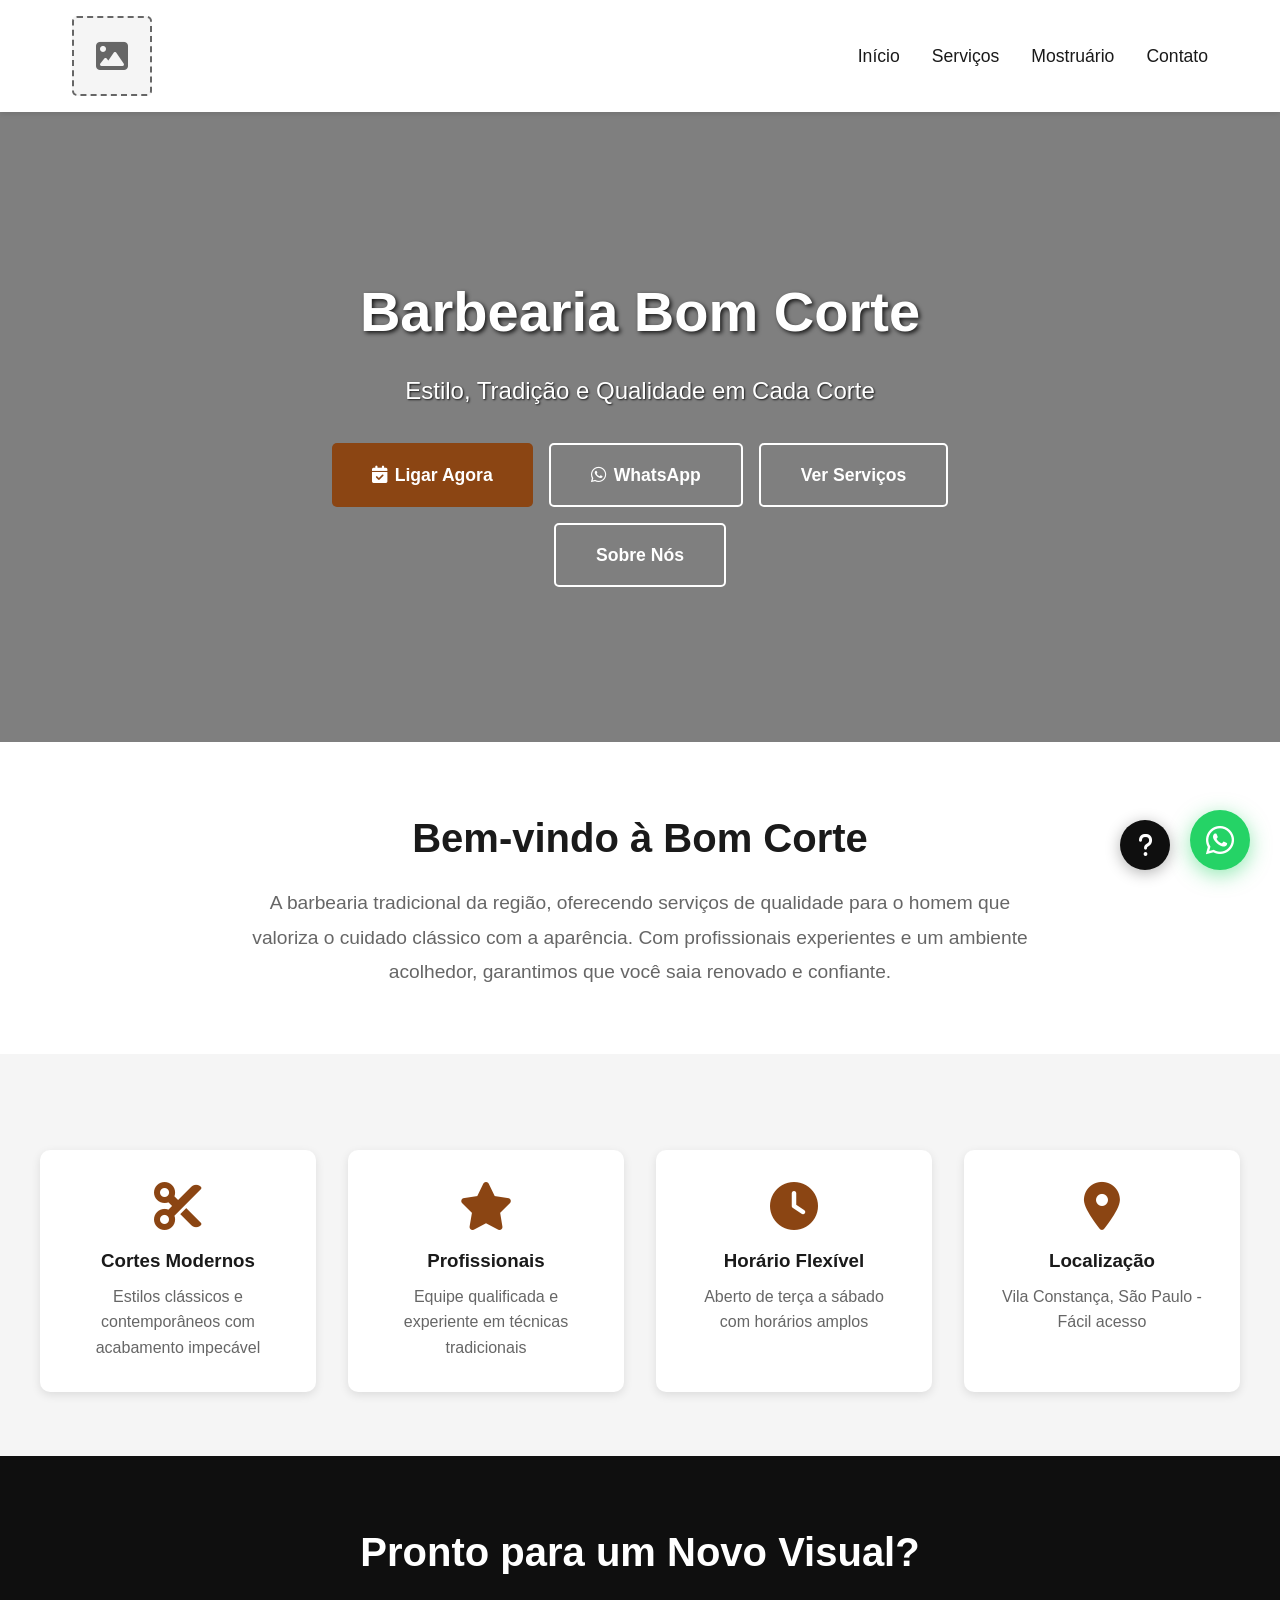
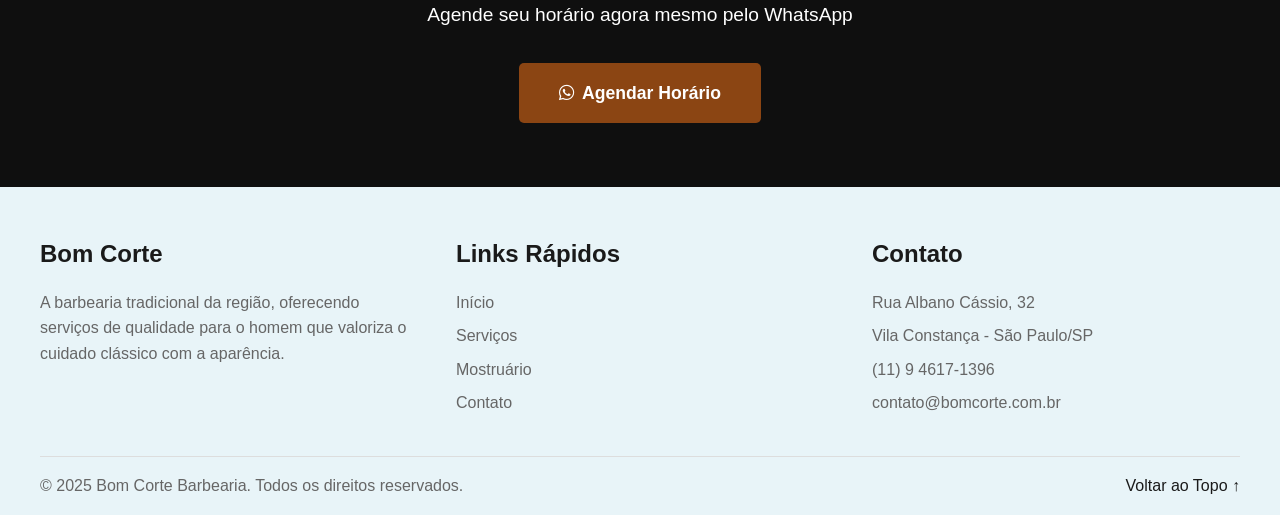
<file: index.html>
<!DOCTYPE html>
<html lang="pt-BR">
<head>
    <meta charset="UTF-8">
    <meta name="viewport" content="width=device-width, initial-scale=1.0">
    <title>Barbearia Bom Corte - Estilo e Tradição</title>
    <link rel="stylesheet" href="https://cdnjs.cloudflare.com/ajax/libs/font-awesome/6.4.0/css/all.min.css">
    <style>
        * {
            margin: 0;
            padding: 0;
            box-sizing: border-box;
        }

        :root {
            --primary: #8B4513;
            --primary-dark: #6B3410;
            --dark: #1a1a1a;
            --darker: #0f0f0f;
            --light: #f5f5f5;
            --gray: #666;
            --border: #ddd;
        }

        body {
            font-family: 'Segoe UI', Tahoma, Geneva, Verdana, sans-serif;
            line-height: 1.6;
            color: var(--dark);
        }

        /* Header */
        header {
            background: white;
            box-shadow: 0 2px 5px rgba(0,0,0,0.1);
            position: sticky;
            top: 0;
            z-index: 1000;
        }

        nav {
            max-width: 1200px;
            margin: 0 auto;
            display: flex;
            justify-content: space-between;
            align-items: center;
            padding: 1rem 2rem;
        }

        .logo {
            display: flex;
            align-items: center;
            gap: 10px;
        }

        .logo-placeholder {
            width: 80px;
            height: 80px;
            background: var(--light);
            border: 2px dashed var(--gray);
            display: flex;
            align-items: center;
            justify-content: center;
            border-radius: 5px;
        }

        .logo-placeholder i {
            font-size: 2rem;
            color: var(--gray);
        }

        .nav-links {
            display: flex;
            gap: 2rem;
            list-style: none;
            align-items: center;
        }

        .nav-links a {
            color: var(--dark);
            text-decoration: none;
            transition: color 0.3s;
            font-weight: 500;
            font-size: 1.1rem;
        }

        .nav-links a:hover {
            color: var(--primary);
        }

        .menu-toggle {
            display: none;
            color: var(--dark);
            font-size: 1.5rem;
            cursor: pointer;
        }

        /* Hero Section */
        .hero {
            height: 70vh;
            background: linear-gradient(rgba(0,0,0,0.5), rgba(0,0,0,0.5)), 
                        url('https://images.unsplash.com/photo-1585747860715-2ba37e788b70?w=1600') center/cover;
            display: flex;
            align-items: center;
            justify-content: center;
            text-align: center;
            color: white;
            padding: 0 2rem;
        }

        .hero-content {
            max-width: 800px;
        }

        .hero-content h1 {
            font-size: 3.5rem;
            margin-bottom: 1rem;
            text-shadow: 2px 2px 4px rgba(0,0,0,0.8);
        }

        .hero-content p {
            font-size: 1.5rem;
            margin-bottom: 2rem;
            text-shadow: 1px 1px 2px rgba(0,0,0,0.8);
        }

        .hero-btns {
            display: flex;
            gap: 1rem;
            justify-content: center;
            flex-wrap: wrap;
        }

        .btn {
            padding: 1rem 2.5rem;
            border-radius: 5px;
            text-decoration: none;
            font-weight: bold;
            transition: all 0.3s;
            display: inline-flex;
            align-items: center;
            gap: 0.5rem;
            font-size: 1.1rem;
        }

        .btn-primary {
            background: var(--primary);
            color: white;
        }

        .btn-primary:hover {
            background: var(--primary-dark);
            transform: translateY(-3px);
            box-shadow: 0 5px 15px rgba(139, 69, 19, 0.4);
        }

        .btn-secondary {
            background: transparent;
            color: white;
            border: 2px solid white;
        }

        .btn-secondary:hover {
            background: white;
            color: var(--dark);
        }

        /* Welcome Section */
        .welcome {
            padding: 4rem 2rem;
            text-align: center;
            background: white;
        }

        .welcome h2 {
            font-size: 2.5rem;
            margin-bottom: 1rem;
            color: var(--dark);
        }

        .welcome p {
            font-size: 1.2rem;
            color: var(--gray);
            max-width: 800px;
            margin: 0 auto;
            line-height: 1.8;
        }

        /* Features Section */
        .features {
            padding: 4rem 2rem;
            background: var(--light);
        }

        .container {
            max-width: 1200px;
            margin: 0 auto;
        }

        .features-grid {
            display: grid;
            grid-template-columns: repeat(auto-fit, minmax(250px, 1fr));
            gap: 2rem;
            margin-top: 2rem;
        }

        .feature-card {
            background: white;
            padding: 2rem;
            border-radius: 10px;
            text-align: center;
            box-shadow: 0 3px 10px rgba(0,0,0,0.1);
            transition: transform 0.3s;
        }

        .feature-card:hover {
            transform: translateY(-5px);
        }

        .feature-card i {
            font-size: 3rem;
            color: var(--primary);
            margin-bottom: 1rem;
        }

        .feature-card h3 {
            margin-bottom: 0.5rem;
            color: var(--dark);
        }

        .feature-card p {
            color: var(--gray);
        }

        /* CTA Section */
        .cta-section {
            background: var(--darker);
            color: white;
            padding: 4rem 2rem;
            text-align: center;
        }

        .cta-section h2 {
            font-size: 2.5rem;
            margin-bottom: 1rem;
        }

        .cta-section p {
            font-size: 1.2rem;
            margin-bottom: 2rem;
        }

        /* Footer */
        footer {
            background: #e8f4f8;
            padding: 3rem 2rem 1rem;
        }

        .footer-content {
            max-width: 1200px;
            margin: 0 auto;
            display: grid;
            grid-template-columns: repeat(auto-fit, minmax(250px, 1fr));
            gap: 3rem;
            margin-bottom: 2rem;
        }

        .footer-section h3 {
            margin-bottom: 1rem;
            color: var(--dark);
            font-size: 1.5rem;
        }

        .footer-section p,
        .footer-section a {
            color: var(--gray);
            text-decoration: none;
            display: block;
            margin-bottom: 0.5rem;
        }

        .footer-section a:hover {
            color: var(--primary);
        }

        .footer-links {
            list-style: none;
        }

        .footer-links li {
            margin-bottom: 0.5rem;
        }

        .footer-bottom {
            border-top: 1px solid var(--border);
            padding-top: 1rem;
            text-align: center;
            display: flex;
            justify-content: space-between;
            align-items: center;
            max-width: 1200px;
            margin: 0 auto;
            flex-wrap: wrap;
            gap: 1rem;
        }

        .footer-bottom p {
            color: var(--gray);
        }

        .back-to-top {
            color: var(--dark);
            text-decoration: none;
            font-weight: 500;
        }

        .back-to-top:hover {
            color: var(--primary);
        }

        /* WhatsApp Float Button */
        .whatsapp-float {
            position: fixed;
            bottom: 30px;
            right: 30px;
            width: 60px;
            height: 60px;
            background: #25D366;
            color: white;
            border-radius: 50%;
            display: flex;
            align-items: center;
            justify-content: center;
            font-size: 2rem;
            box-shadow: 0 5px 20px rgba(37, 211, 102, 0.5);
            cursor: pointer;
            transition: transform 0.3s;
            z-index: 999;
            text-decoration: none;
        }

        .whatsapp-float:hover {
            transform: scale(1.1);
        }

        .help-button {
            position: fixed;
            bottom: 30px;
            right: 110px;
            width: 50px;
            height: 50px;
            background: var(--darker);
            color: white;
            border-radius: 50%;
            display: flex;
            align-items: center;
            justify-content: center;
            font-size: 1.5rem;
            box-shadow: 0 3px 15px rgba(0,0,0,0.3);
            cursor: pointer;
            z-index: 999;
        }

        /* Responsive */
        @media (max-width: 768px) {
            .nav-links {
                position: fixed;
                top: 100px;
                left: -100%;
                flex-direction: column;
                background: white;
                width: 100%;
                padding: 2rem;
                transition: left 0.3s;
                box-shadow: 0 5px 10px rgba(0,0,0,0.1);
            }

            .nav-links.active {
                left: 0;
            }

            .menu-toggle {
                display: block;
            }

            .hero-content h1 {
                font-size: 2.5rem;
            }

            .hero-content p {
                font-size: 1.2rem;
            }

            .footer-bottom {
                flex-direction: column;
                text-align: center;
            }
        }
    </style>
</head>
<body>
    <!-- Header -->
    <header>
        <nav>
            <div class="logo">
                <div class="logo-placeholder">
                    <i class="fas fa-image"></i>
                </div>
            </div>
            <ul class="nav-links" id="navLinks">
                <li><a href="index.html">Início</a></li>
                <li><a href="servicos.html">Serviços</a></li>
                <li><a href="mostruario.html">Mostruário</a></li>
                <li><a href="contato.html">Contato</a></li>
            </ul>
            <div class="menu-toggle" id="menuToggle">
                <i class="fas fa-bars"></i>
            </div>
        </nav>
    </header>

    <!-- Hero Section -->
    <section class="hero">
        <div class="hero-content">
            <h1>Barbearia Bom Corte</h1>
            <p>Estilo, Tradição e Qualidade em Cada Corte</p>
            <div class="hero-btns">
                <a href="https://wa.me/5511946171396?text=Olá! Gostaria de agendar um horário." class="btn btn-primary" target="_blank">
                    <i class="fas fa-calendar-check"></i> Ligar Agora
                </a>
                <a href="https://wa.me/5511946171396?text=Olá! Gostaria de agendar um horário." class="btn btn-secondary" target="_blank">
                    <i class="fab fa-whatsapp"></i> WhatsApp
                </a>
                <a href="servicos.html" class="btn btn-secondary">
                    Ver Serviços
                </a>
                <a href="contato.html" class="btn btn-secondary">
                    Sobre Nós
                </a>
            </div>
        </div>
    </section>

    <!-- Welcome Section -->
    <section class="welcome">
        <div class="container">
            <h2>Bem-vindo à Bom Corte</h2>
            <p>A barbearia tradicional da região, oferecendo serviços de qualidade para o homem que valoriza o cuidado clássico com a aparência. Com profissionais experientes e um ambiente acolhedor, garantimos que você saia renovado e confiante.</p>
        </div>
    </section>

    <!-- Features Section -->
    <section class="features">
        <div class="container">
            <div class="features-grid">
                <div class="feature-card">
                    <i class="fas fa-cut"></i>
                    <h3>Cortes Modernos</h3>
                    <p>Estilos clássicos e contemporâneos com acabamento impecável</p>
                </div>
                <div class="feature-card">
                    <i class="fas fa-star"></i>
                    <h3>Profissionais</h3>
                    <p>Equipe qualificada e experiente em técnicas tradicionais</p>
                </div>
                <div class="feature-card">
                    <i class="fas fa-clock"></i>
                    <h3>Horário Flexível</h3>
                    <p>Aberto de terça a sábado com horários amplos</p>
                </div>
                <div class="feature-card">
                    <i class="fas fa-map-marker-alt"></i>
                    <h3>Localização</h3>
                    <p>Vila Constança, São Paulo - Fácil acesso</p>
                </div>
            </div>
        </div>
    </section>

    <!-- CTA Section -->
    <section class="cta-section">
        <div class="container">
            <h2>Pronto para um Novo Visual?</h2>
            <p>Agende seu horário agora mesmo pelo WhatsApp</p>
            <a href="https://wa.me/5511946171396?text=Olá! Gostaria de agendar um horário." class="btn btn-primary" target="_blank">
                <i class="fab fa-whatsapp"></i> Agendar Horário
            </a>
        </div>
    </section>

    <!-- Footer -->
    <footer>
        <div class="footer-content">
            <div class="footer-section">
                <h3>Bom Corte</h3>
                <p>A barbearia tradicional da região, oferecendo serviços de qualidade para o homem que valoriza o cuidado clássico com a aparência.</p>
            </div>
            <div class="footer-section">
                <h3>Links Rápidos</h3>
                <ul class="footer-links">
                    <li><a href="index.html">Início</a></li>
                    <li><a href="servicos.html">Serviços</a></li>
                    <li><a href="mostruario.html">Mostruário</a></li>
                    <li><a href="contato.html">Contato</a></li>
                </ul>
            </div>
            <div class="footer-section">
                <h3>Contato</h3>
                <p>Rua Albano Cássio, 32</p>
                <p>Vila Constança - São Paulo/SP</p>
                <p>(11) 9 4617-1396</p>
                <p>contato@bomcorte.com.br</p>
            </div>
        </div>
        <div class="footer-bottom">
            <p>© 2025 Bom Corte Barbearia. Todos os direitos reservados.</p>
            <a href="#" class="back-to-top">Voltar ao Topo ↑</a>
        </div>
    </footer>

    <!-- WhatsApp Float Button -->
    <a href="https://wa.me/5511946171396?text=Olá! Gostaria de agendar um horário." class="whatsapp-float" target="_blank">
        <i class="fab fa-whatsapp"></i>
    </a>

    <!-- Help Button -->
    <div class="help-button">
        <i class="fas fa-question"></i>
    </div>

    <script>
        // Menu Toggle
        const menuToggle = document.getElementById('menuToggle');
        const navLinks = document.getElementById('navLinks');

        menuToggle.addEventListener('click', () => {
            navLinks.classList.toggle('active');
        });

        // Back to top
        document.querySelector('.back-to-top').addEventListener('click', (e) => {
            e.preventDefault();
            window.scrollTo({ top: 0, behavior: 'smooth' });
        });
    </script>
</body>
</html>
</file>
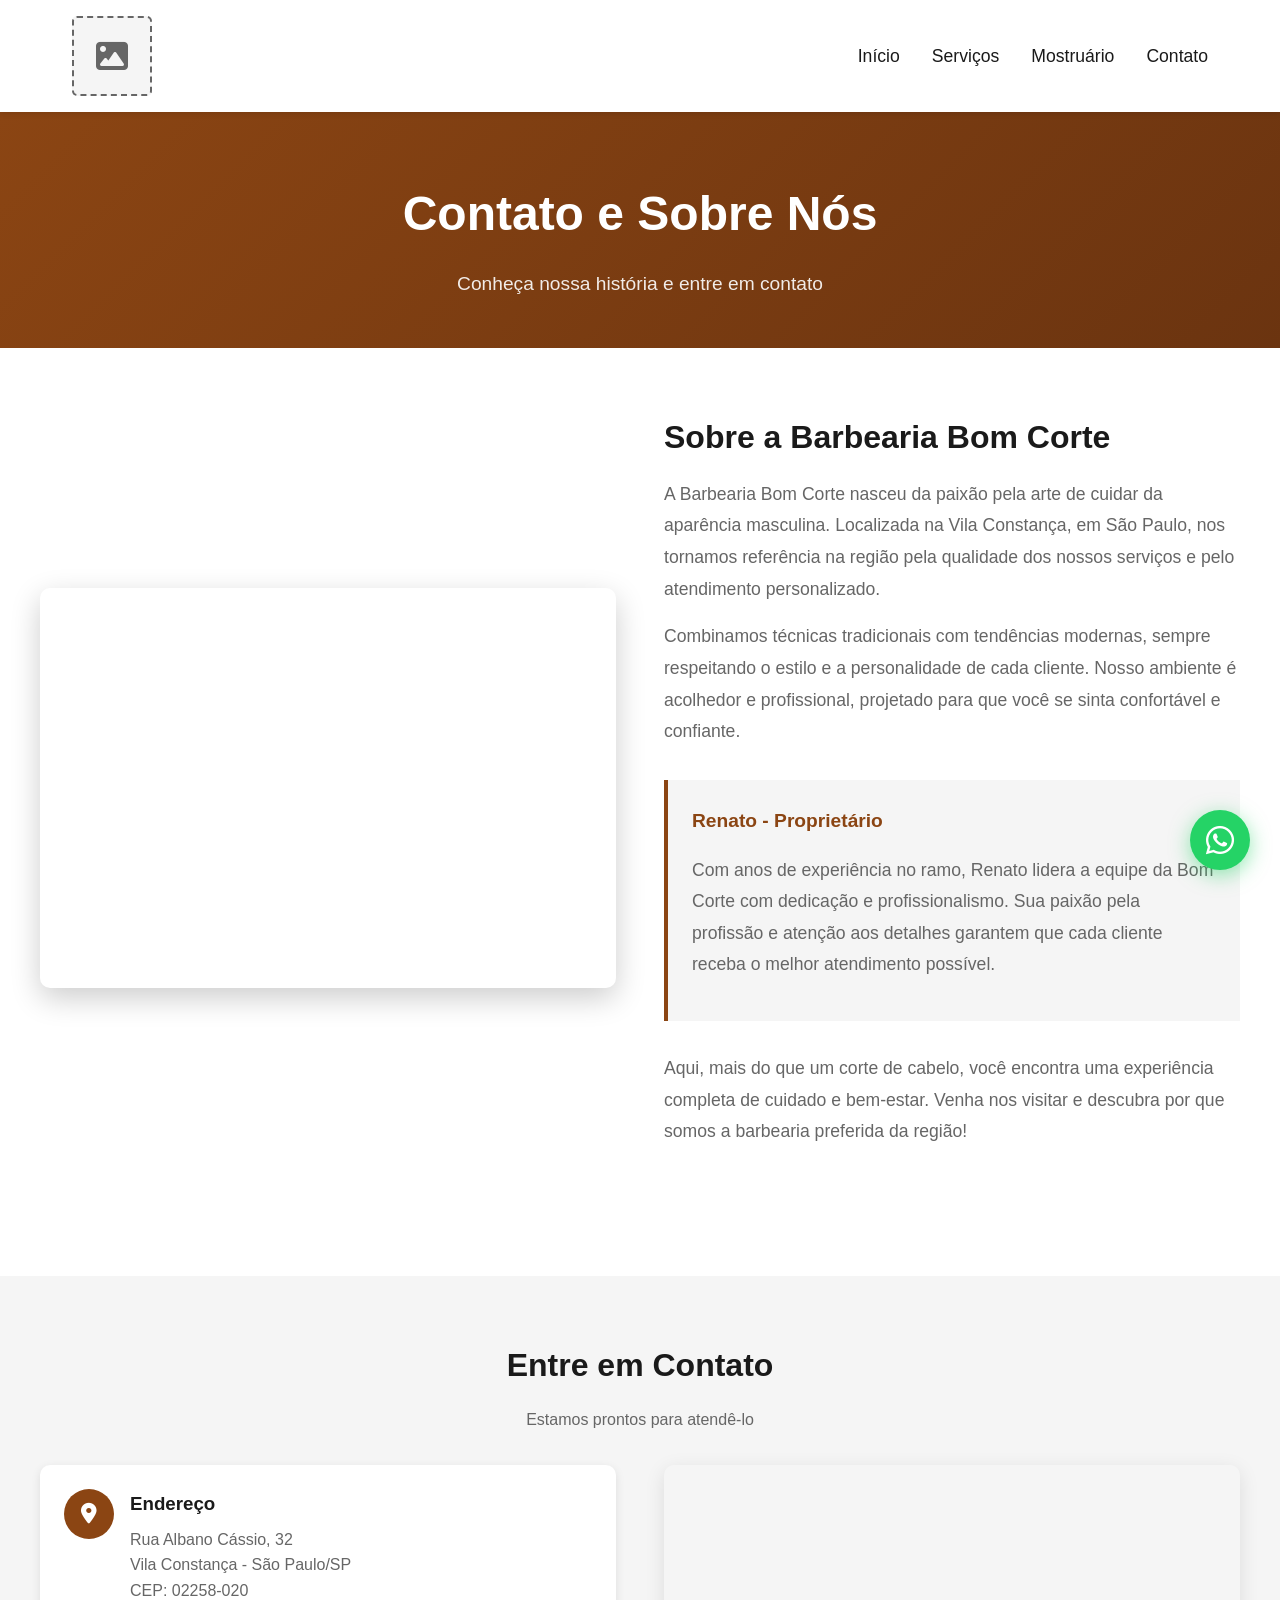
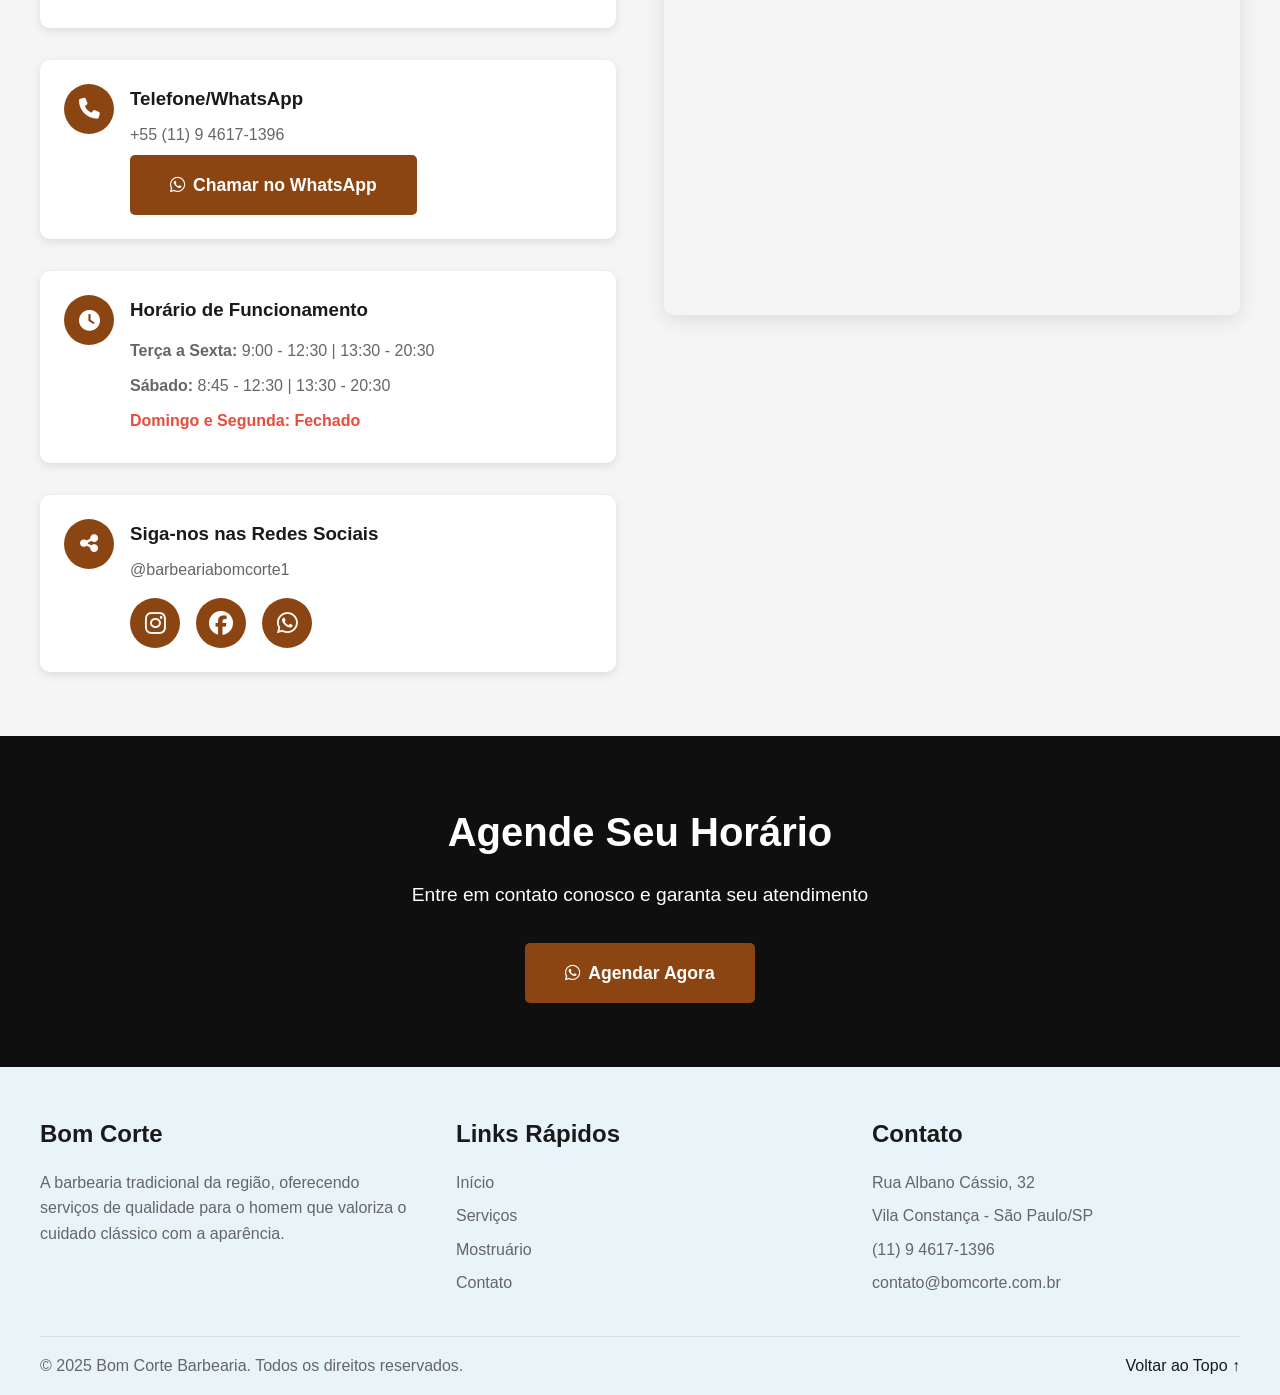
<file: contato.html>
<!DOCTYPE html>
<html lang="pt-BR">
<head>
    <meta charset="UTF-8">
    <meta name="viewport" content="width=device-width, initial-scale=1.0">
    <title>Contato - Barbearia Bom Corte</title>
    <link rel="stylesheet" href="https://cdnjs.cloudflare.com/ajax/libs/font-awesome/6.4.0/css/all.min.css">
    <style>
        * {
            margin: 0;
            padding: 0;
            box-sizing: border-box;
        }

        :root {
            --primary: #8B4513;
            --primary-dark: #6B3410;
            --dark: #1a1a1a;
            --darker: #0f0f0f;
            --light: #f5f5f5;
            --gray: #666;
            --border: #ddd;
        }

        body {
            font-family: 'Segoe UI', Tahoma, Geneva, Verdana, sans-serif;
            line-height: 1.6;
            color: var(--dark);
        }

        /* Header */
        header {
            background: white;
            box-shadow: 0 2px 5px rgba(0,0,0,0.1);
            position: sticky;
            top: 0;
            z-index: 1000;
        }

        nav {
            max-width: 1200px;
            margin: 0 auto;
            display: flex;
            justify-content: space-between;
            align-items: center;
            padding: 1rem 2rem;
        }

        .logo {
            display: flex;
            align-items: center;
            gap: 10px;
        }

        .logo-placeholder {
            width: 80px;
            height: 80px;
            background: var(--light);
            border: 2px dashed var(--gray);
            display: flex;
            align-items: center;
            justify-content: center;
            border-radius: 5px;
        }

        .logo-placeholder i {
            font-size: 2rem;
            color: var(--gray);
        }

        .nav-links {
            display: flex;
            gap: 2rem;
            list-style: none;
            align-items: center;
        }

        .nav-links a {
            color: var(--dark);
            text-decoration: none;
            transition: color 0.3s;
            font-weight: 500;
            font-size: 1.1rem;
        }

        .nav-links a:hover {
            color: var(--primary);
        }

        .menu-toggle {
            display: none;
            color: var(--dark);
            font-size: 1.5rem;
            cursor: pointer;
        }

        /* Page Header */
        .page-header {
            background: linear-gradient(135deg, var(--primary), var(--primary-dark));
            color: white;
            padding: 4rem 2rem 3rem;
            text-align: center;
        }

        .page-header h1 {
            font-size: 3rem;
            margin-bottom: 1rem;
        }

        .page-header p {
            font-size: 1.2rem;
            opacity: 0.9;
        }

        /* About Section */
        .about-section {
            padding: 4rem 2rem;
            background: white;
        }

        .container {
            max-width: 1200px;
            margin: 0 auto;
        }

        .about-content {
            display: grid;
            grid-template-columns: 1fr 1fr;
            gap: 3rem;
            align-items: center;
            margin-bottom: 3rem;
        }

        .about-image {
            width: 100%;
            height: 400px;
            background: url('https://images.unsplash.com/photo-1503951914875-452162b0f3f1?w=800') center/cover;
            border-radius: 10px;
            box-shadow: 0 10px 30px rgba(0,0,0,0.2);
        }

        .about-text h2 {
            font-size: 2rem;
            color: var(--dark);
            margin-bottom: 1rem;
        }

        .about-text p {
            color: var(--gray);
            margin-bottom: 1rem;
            font-size: 1.1rem;
            line-height: 1.8;
        }

        .owner-highlight {
            background: var(--light);
            padding: 1.5rem;
            border-left: 4px solid var(--primary);
            margin: 2rem 0;
        }

        .owner-highlight strong {
            color: var(--primary);
            font-size: 1.2rem;
        }

        /* Contact Section */
        .contact-section {
            padding: 4rem 2rem;
            background: var(--light);
        }

        .contact-grid {
            display: grid;
            grid-template-columns: 1fr 1fr;
            gap: 3rem;
            margin-top: 2rem;
        }

        .contact-info {
            display: flex;
            flex-direction: column;
            gap: 2rem;
        }

        .contact-card {
            background: white;
            padding: 1.5rem;
            border-radius: 10px;
            box-shadow: 0 3px 10px rgba(0,0,0,0.1);
            display: flex;
            align-items: flex-start;
            gap: 1rem;
        }

        .contact-icon {
            width: 50px;
            height: 50px;
            background: var(--primary);
            color: white;
            border-radius: 50%;
            display: flex;
            align-items: center;
            justify-content: center;
            font-size: 1.3rem;
            flex-shrink: 0;
        }

        .contact-card h3 {
            color: var(--dark);
            margin-bottom: 0.5rem;
        }

        .contact-card p {
            color: var(--gray);
        }

        .schedule-list {
            list-style: none;
            color: var(--gray);
        }

        .schedule-list li {
            padding: 0.3rem 0;
        }

        .closed {
            color: #e74c3c;
            font-weight: bold;
        }

        .map-container {
            width: 100%;
            height: 450px;
            border-radius: 10px;
            overflow: hidden;
            box-shadow: 0 5px 20px rgba(0,0,0,0.1);
        }

        .map-container iframe {
            width: 100%;
            height: 100%;
            border: none;
        }

        .social-links {
            display: flex;
            gap: 1rem;
            margin-top: 1rem;
        }

        .social-links a {
            width: 50px;
            height: 50px;
            background: var(--primary);
            color: white;
            display: flex;
            align-items: center;
            justify-content: center;
            border-radius: 50%;
            font-size: 1.5rem;
            transition: transform 0.3s, background 0.3s;
            text-decoration: none;
        }

        .social-links a:hover {
            transform: scale(1.1);
            background: var(--primary-dark);
        }

        /* CTA Section */
        .cta-section {
            background: var(--darker);
            color: white;
            padding: 4rem 2rem;
            text-align: center;
        }

        .cta-section h2 {
            font-size: 2.5rem;
            margin-bottom: 1rem;
        }

        .cta-section p {
            font-size: 1.2rem;
            margin-bottom: 2rem;
        }

        .btn {
            padding: 1rem 2.5rem;
            border-radius: 5px;
            text-decoration: none;
            font-weight: bold;
            transition: all 0.3s;
            display: inline-flex;
            align-items: center;
            gap: 0.5rem;
            font-size: 1.1rem;
        }

        .btn-primary {
            background: var(--primary);
            color: white;
        }

        .btn-primary:hover {
            background: var(--primary-dark);
            transform: translateY(-3px);
            box-shadow: 0 5px 15px rgba(139, 69, 19, 0.4);
        }

        /* Footer */
        footer {
            background: #e8f4f8;
            padding: 3rem 2rem 1rem;
        }

        .footer-content {
            max-width: 1200px;
            margin: 0 auto;
            display: grid;
            grid-template-columns: repeat(auto-fit, minmax(250px, 1fr));
            gap: 3rem;
            margin-bottom: 2rem;
        }

        .footer-section h3 {
            margin-bottom: 1rem;
            color: var(--dark);
            font-size: 1.5rem;
        }

        .footer-section p,
        .footer-section a {
            color: var(--gray);
            text-decoration: none;
            display: block;
            margin-bottom: 0.5rem;
        }

        .footer-section a:hover {
            color: var(--primary);
        }

        .footer-links {
            list-style: none;
        }

        .footer-links li {
            margin-bottom: 0.5rem;
        }

        .footer-bottom {
            border-top: 1px solid var(--border);
            padding-top: 1rem;
            text-align: center;
            display: flex;
            justify-content: space-between;
            align-items: center;
            max-width: 1200px;
            margin: 0 auto;
            flex-wrap: wrap;
            gap: 1rem;
        }

        .footer-bottom p {
            color: var(--gray);
        }

        .back-to-top {
            color: var(--dark);
            text-decoration: none;
            font-weight: 500;
        }

        .back-to-top:hover {
            color: var(--primary);
        }

        /* WhatsApp Float Button */
        .whatsapp-float {
            position: fixed;
            bottom: 30px;
            right: 30px;
            width: 60px;
            height: 60px;
            background: #25D366;
            color: white;
            border-radius: 50%;
            display: flex;
            align-items: center;
            justify-content: center;
            font-size: 2rem;
            box-shadow: 0 5px 20px rgba(37, 211, 102, 0.5);
            cursor: pointer;
            transition: transform 0.3s;
            z-index: 999;
            text-decoration: none;
        }

        .whatsapp-float:hover {
            transform: scale(1.1);
        }

        /* Responsive */
        @media (max-width: 768px) {
            .nav-links {
                position: fixed;
                top: 100px;
                left: -100%;
                flex-direction: column;
                background: white;
                width: 100%;
                padding: 2rem;
                transition: left 0.3s;
                box-shadow: 0 5px 10px rgba(0,0,0,0.1);
            }

            .nav-links.active {
                left: 0;
            }

            .menu-toggle {
                display: block;
            }

            .page-header h1 {
                font-size: 2rem;
            }

            .about-content,
            .contact-grid {
                grid-template-columns: 1fr;
            }

            .footer-bottom {
                flex-direction: column;
                text-align: center;
            }
        }
    </style>
</head>
<body>
    <!-- Header -->
    <header>
        <nav>
            <div class="logo">
                <div class="logo-placeholder">
                    <i class="fas fa-image"></i>
                </div>
            </div>
            <ul class="nav-links" id="navLinks">
                <li><a href="index.html">Início</a></li>
                <li><a href="servicos.html">Serviços</a></li>
                <li><a href="mostruario.html">Mostruário</a></li>
                <li><a href="contato.html">Contato</a></li>
            </ul>
            <div class="menu-toggle" id="menuToggle">
                <i class="fas fa-bars"></i>
            </div>
        </nav>
    </header>

    <!-- Page Header -->
    <section class="page-header">
        <h1>Contato e Sobre Nós</h1>
        <p>Conheça nossa história e entre em contato</p>
    </section>

    <!-- About Section -->
    <section class="about-section">
        <div class="container">
            <div class="about-content">
                <div class="about-image"></div>
                <div class="about-text">
                    <h2>Sobre a Barbearia Bom Corte</h2>
                    <p>A Barbearia Bom Corte nasceu da paixão pela arte de cuidar da aparência masculina. Localizada na Vila Constança, em São Paulo, nos tornamos referência na região pela qualidade dos nossos serviços e pelo atendimento personalizado.</p>
                    <p>Combinamos técnicas tradicionais com tendências modernas, sempre respeitando o estilo e a personalidade de cada cliente. Nosso ambiente é acolhedor e profissional, projetado para que você se sinta confortável e confiante.</p>
                    <div class="owner-highlight">
                        <p><strong>Renato - Proprietário</strong></p>
                        <p>Com anos de experiência no ramo, Renato lidera a equipe da Bom Corte com dedicação e profissionalismo. Sua paixão pela profissão e atenção aos detalhes garantem que cada cliente receba o melhor atendimento possível.</p>
                    </div>
                    <p>Aqui, mais do que um corte de cabelo, você encontra uma experiência completa de cuidado e bem-estar. Venha nos visitar e descubra por que somos a barbearia preferida da região!</p>
                </div>
            </div>
        </div>
    </section>

    <!-- Contact Section -->
    <section class="contact-section">
        <div class="container">
            <h2 style="text-align: center; margin-bottom: 1rem; font-size: 2rem;">Entre em Contato</h2>
            <p style="text-align: center; color: var(--gray); margin-bottom: 2rem;">Estamos prontos para atendê-lo</p>
            
            <div class="contact-grid">
                <div class="contact-info">
                    <div class="contact-card">
                        <div class="contact-icon">
                            <i class="fas fa-map-marker-alt"></i>
                        </div>
                        <div>
                            <h3>Endereço</h3>
                            <p>Rua Albano Cássio, 32<br>Vila Constança - São Paulo/SP<br>CEP: 02258-020</p>
                        </div>
                    </div>

                    <div class="contact-card">
                        <div class="contact-icon">
                            <i class="fas fa-phone"></i>
                        </div>
                        <div>
                            <h3>Telefone/WhatsApp</h3>
                            <p>+55 (11) 9 4617-1396</p>
                            <a href="https://wa.me/5511946171396" class="btn btn-primary" target="_blank" style="margin-top: 0.5rem;">
                                <i class="fab fa-whatsapp"></i> Chamar no WhatsApp
                            </a>
                        </div>
                    </div>

                    <div class="contact-card">
                        <div class="contact-icon">
                            <i class="fas fa-clock"></i>
                        </div>
                        <div>
                            <h3>Horário de Funcionamento</h3>
                            <ul class="schedule-list">
                                <li><strong>Terça a Sexta:</strong> 9:00 - 12:30 | 13:30 - 20:30</li>
                                <li><strong>Sábado:</strong> 8:45 - 12:30 | 13:30 - 20:30</li>
                                <li class="closed"><strong>Domingo e Segunda:</strong> Fechado</li>
                            </ul>
                        </div>
                    </div>

                    <div class="contact-card">
                        <div class="contact-icon">
                            <i class="fas fa-share-alt"></i>
                        </div>
                        <div>
                            <h3>Siga-nos nas Redes Sociais</h3>
                            <p>@barbeariabomcorte1</p>
                            <div class="social-links">
                                <a href="https://instagram.com/barbeariabomcorte1" target="_blank" title="Instagram">
                                    <i class="fab fa-instagram"></i>
                                </a>
                                <a href="https://facebook.com/barbeariabomcorte1" target="_blank" title="Facebook">
                                    <i class="fab fa-facebook"></i>
                                </a>
                                <a href="https://wa.me/5511946171396" target="_blank" title="WhatsApp">
                                    <i class="fab fa-whatsapp"></i>
                                </a>
                            </div>
                        </div>
                    </div>
                </div>

                <div class="map-container">
                    <iframe src="https://www.google.com/maps/embed?pb=!1m18!1m12!1m3!1d3658.5874421739877!2d-46.61895!3d-23.495234!2m3!1f0!2f0!3f0!3m2!1i1024!2i768!4f13.1!3m3!1m2!1s0x94cef5f3b3b3b3b3%3A0x0!2sRua%20Albano%20C%C3%A1ssio%2C%2032%20-%20Vila%20Constan%C3%A7a%2C%20S%C3%A3o%20Paulo%20-%20SP%2C%2002258-020!5e0!3m2!1spt-BR!2sbr!4v1234567890" loading="lazy"></iframe>
                </div>
            </div>
        </div>
    </section>

    <!-- CTA Section -->
    <section class="cta-section">
        <div class="container">
            <h2>Agende Seu Horário</h2>
            <p>Entre em contato conosco e garanta seu atendimento</p>
            <a href="https://wa.me/5511946171396?text=Olá! Gostaria de agendar um horário." class="btn btn-primary" target="_blank">
                <i class="fab fa-whatsapp"></i> Agendar Agora
            </a>
        </div>
    </section>

    <!-- Footer -->
    <footer>
        <div class="footer-content">
            <div class="footer-section">
                <h3>Bom Corte</h3>
                <p>A barbearia tradicional da região, oferecendo serviços de qualidade para o homem que valoriza o cuidado clássico com a aparência.</p>
            </div>
            <div class="footer-section">
                <h3>Links Rápidos</h3>
                <ul class="footer-links">
                    <li><a href="index.html">Início</a></li>
                    <li><a href="servicos.html">Serviços</a></li>
                    <li><a href="mostruario.html">Mostruário</a></li>
                    <li><a href="contato.html">Contato</a></li>
                </ul>
            </div>
            <div class="footer-section">
                <h3>Contato</h3>
                <p>Rua Albano Cássio, 32</p>
                <p>Vila Constança - São Paulo/SP</p>
                <p>(11) 9 4617-1396</p>
                <p>contato@bomcorte.com.br</p>
            </div>
        </div>
        <div class="footer-bottom">
            <p>© 2025 Bom Corte Barbearia. Todos os direitos reservados.</p>
            <a href="#" class="back-to-top">Voltar ao Topo ↑</a>
        </div>
    </footer>

    <!-- WhatsApp Float Button -->
    <a href="https://wa.me/5511946171396?text=Olá! Gostaria de agendar um horário." class="whatsapp-float" target="_blank">
        <i class="fab fa-whatsapp"></i>
    </a>

    <script>
        // Menu Toggle
        const menuToggle = document.getElementById('menuToggle');
        const navLinks = document.getElementById('navLinks');

        menuToggle.addEventListener('click', () => {
            navLinks.classList.toggle('active');
        });

        // Back to top
        document.querySelector('.back-to-top').addEventListener('click', (e) => {
            e.preventDefault();
            window.scrollTo({ top: 0, behavior: 'smooth' });
        });
    </script>
</body>
</html>
</file>
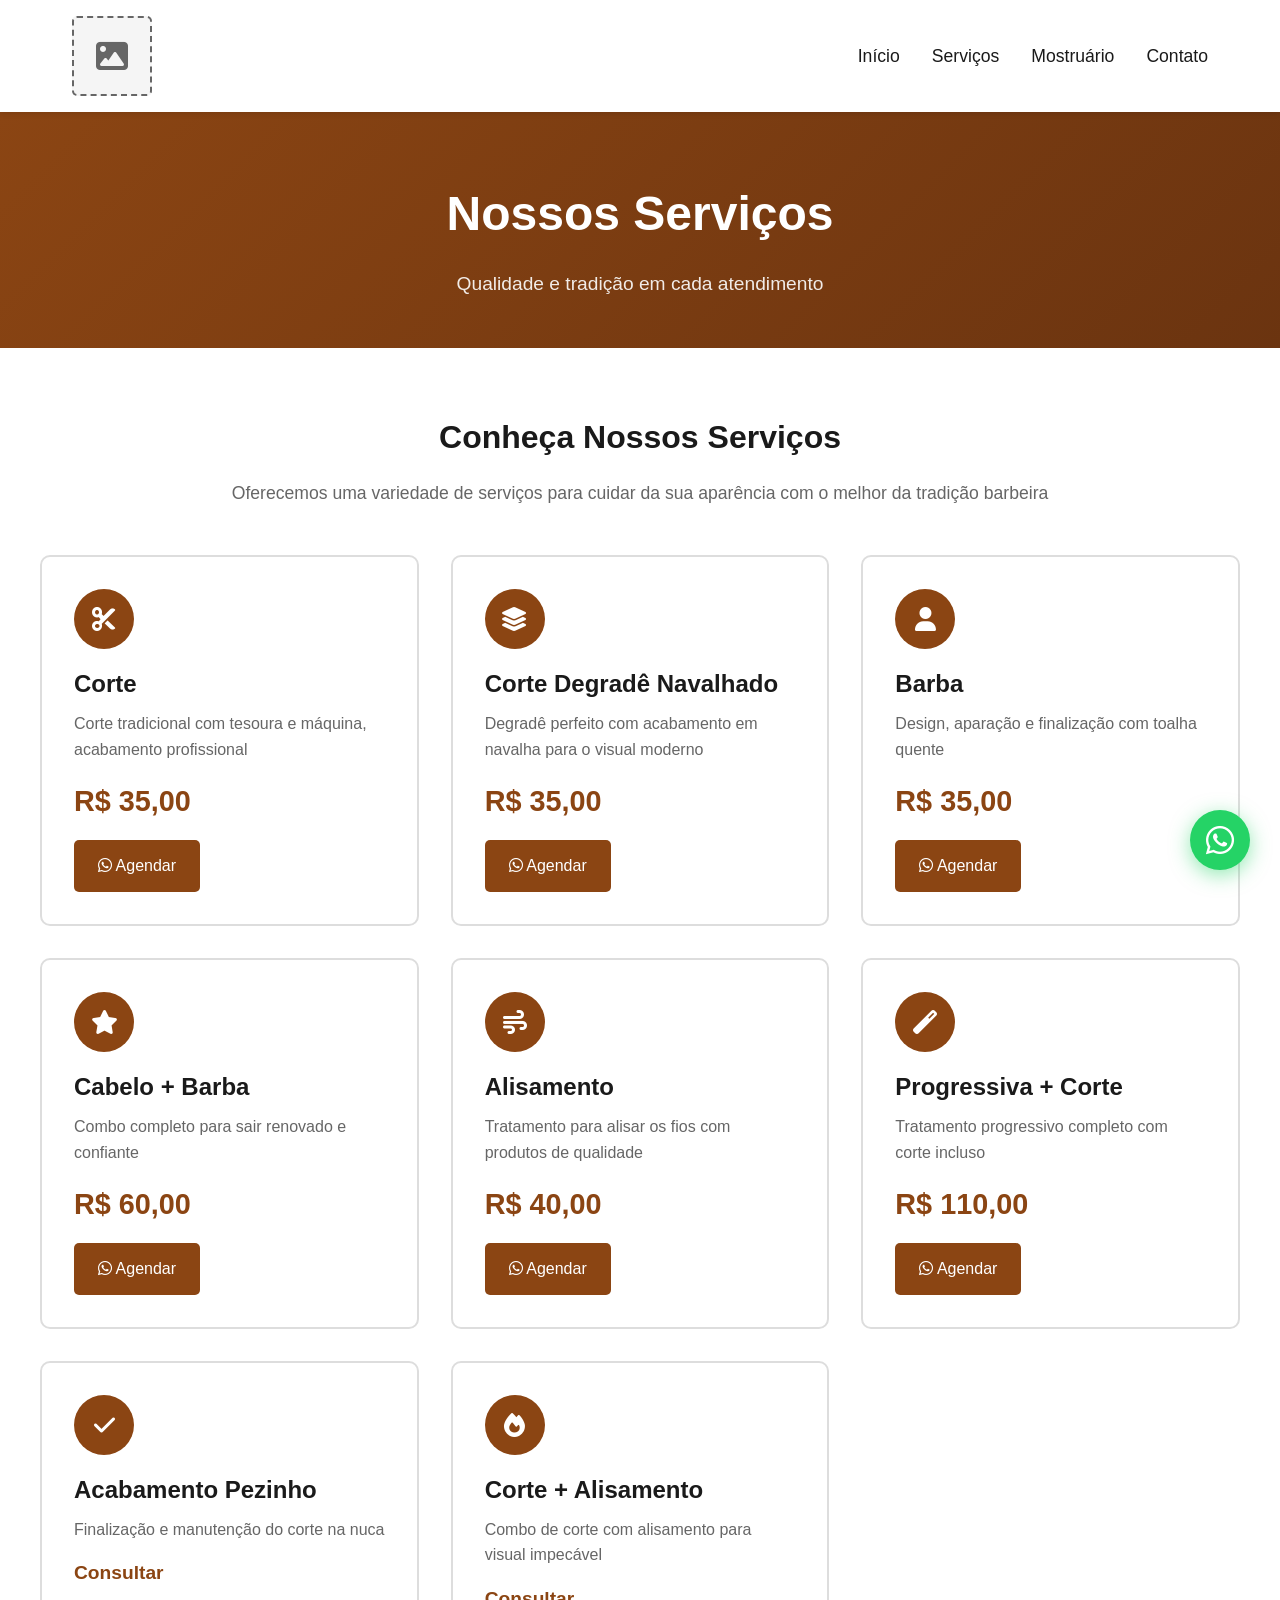
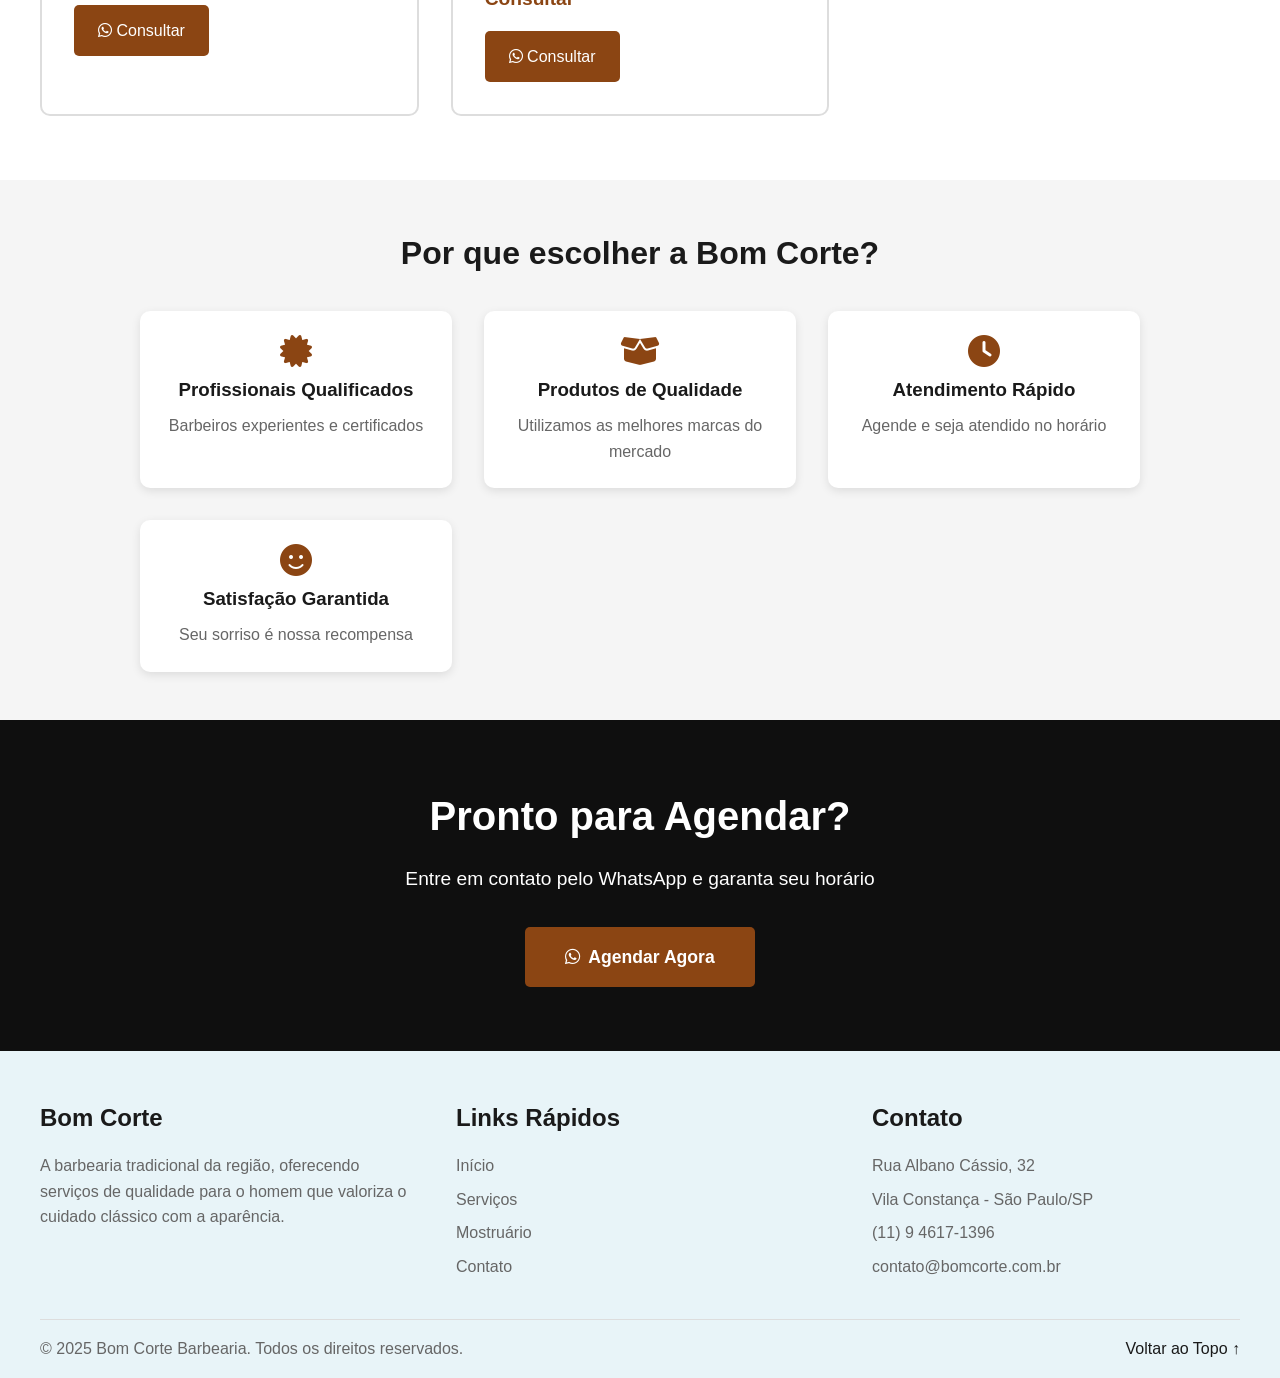
<file: servicos.html>
<!DOCTYPE html>
<html lang="pt-BR">
<head>
    <meta charset="UTF-8">
    <meta name="viewport" content="width=device-width, initial-scale=1.0">
    <title>Serviços - Barbearia Bom Corte</title>
    <link rel="stylesheet" href="https://cdnjs.cloudflare.com/ajax/libs/font-awesome/6.4.0/css/all.min.css">
    <style>
        * {
            margin: 0;
            padding: 0;
            box-sizing: border-box;
        }

        :root {
            --primary: #8B4513;
            --primary-dark: #6B3410;
            --dark: #1a1a1a;
            --darker: #0f0f0f;
            --light: #f5f5f5;
            --gray: #666;
            --border: #ddd;
        }

        body {
            font-family: 'Segoe UI', Tahoma, Geneva, Verdana, sans-serif;
            line-height: 1.6;
            color: var(--dark);
        }

        /* Header */
        header {
            background: white;
            box-shadow: 0 2px 5px rgba(0,0,0,0.1);
            position: sticky;
            top: 0;
            z-index: 1000;
        }

        nav {
            max-width: 1200px;
            margin: 0 auto;
            display: flex;
            justify-content: space-between;
            align-items: center;
            padding: 1rem 2rem;
        }

        .logo {
            display: flex;
            align-items: center;
            gap: 10px;
        }

        .logo-placeholder {
            width: 80px;
            height: 80px;
            background: var(--light);
            border: 2px dashed var(--gray);
            display: flex;
            align-items: center;
            justify-content: center;
            border-radius: 5px;
        }

        .logo-placeholder i {
            font-size: 2rem;
            color: var(--gray);
        }

        .nav-links {
            display: flex;
            gap: 2rem;
            list-style: none;
            align-items: center;
        }

        .nav-links a {
            color: var(--dark);
            text-decoration: none;
            transition: color 0.3s;
            font-weight: 500;
            font-size: 1.1rem;
        }

        .nav-links a:hover {
            color: var(--primary);
        }

        .menu-toggle {
            display: none;
            color: var(--dark);
            font-size: 1.5rem;
            cursor: pointer;
        }

        /* Page Header */
        .page-header {
            background: linear-gradient(135deg, var(--primary), var(--primary-dark));
            color: white;
            padding: 4rem 2rem 3rem;
            text-align: center;
        }

        .page-header h1 {
            font-size: 3rem;
            margin-bottom: 1rem;
        }

        .page-header p {
            font-size: 1.2rem;
            opacity: 0.9;
        }

        /* Services Section */
        .services {
            padding: 4rem 2rem;
            background: white;
        }

        .container {
            max-width: 1200px;
            margin: 0 auto;
        }

        .services-intro {
            text-align: center;
            margin-bottom: 3rem;
        }

        .services-intro h2 {
            font-size: 2rem;
            color: var(--dark);
            margin-bottom: 1rem;
        }

        .services-intro p {
            color: var(--gray);
            font-size: 1.1rem;
        }

        .services-grid {
            display: grid;
            grid-template-columns: repeat(auto-fit, minmax(300px, 1fr));
            gap: 2rem;
        }

        .service-card {
            background: white;
            border: 2px solid var(--border);
            border-radius: 10px;
            padding: 2rem;
            transition: all 0.3s;
        }

        .service-card:hover {
            border-color: var(--primary);
            box-shadow: 0 5px 20px rgba(139, 69, 19, 0.2);
            transform: translateY(-5px);
        }

        .service-icon {
            width: 60px;
            height: 60px;
            background: var(--primary);
            color: white;
            border-radius: 50%;
            display: flex;
            align-items: center;
            justify-content: center;
            font-size: 1.5rem;
            margin-bottom: 1rem;
        }

        .service-card h3 {
            font-size: 1.5rem;
            margin-bottom: 0.5rem;
            color: var(--dark);
        }

        .service-card p {
            color: var(--gray);
            margin-bottom: 1rem;
        }

        .service-price {
            font-size: 1.8rem;
            color: var(--primary);
            font-weight: bold;
            display: block;
            margin-bottom: 1rem;
        }

        .service-price.consult {
            font-size: 1.2rem;
        }

        .btn-service {
            background: var(--primary);
            color: white;
            padding: 0.8rem 1.5rem;
            border-radius: 5px;
            text-decoration: none;
            display: inline-block;
            transition: background 0.3s;
        }

        .btn-service:hover {
            background: var(--primary-dark);
        }

        /* Info Banner */
        .info-banner {
            background: var(--light);
            padding: 3rem 2rem;
            text-align: center;
        }

        .info-banner h2 {
            font-size: 2rem;
            margin-bottom: 2rem;
            color: var(--dark);
        }

        .info-grid {
            display: grid;
            grid-template-columns: repeat(auto-fit, minmax(250px, 1fr));
            gap: 2rem;
            max-width: 1000px;
            margin: 0 auto;
        }

        .info-item {
            background: white;
            padding: 1.5rem;
            border-radius: 10px;
            box-shadow: 0 3px 10px rgba(0,0,0,0.1);
        }

        .info-item i {
            font-size: 2rem;
            color: var(--primary);
            margin-bottom: 0.5rem;
        }

        .info-item h3 {
            margin-bottom: 0.5rem;
            color: var(--dark);
        }

        .info-item p {
            color: var(--gray);
        }

        /* CTA Section */
        .cta-section {
            background: var(--darker);
            color: white;
            padding: 4rem 2rem;
            text-align: center;
        }

        .cta-section h2 {
            font-size: 2.5rem;
            margin-bottom: 1rem;
        }

        .cta-section p {
            font-size: 1.2rem;
            margin-bottom: 2rem;
        }

        .btn {
            padding: 1rem 2.5rem;
            border-radius: 5px;
            text-decoration: none;
            font-weight: bold;
            transition: all 0.3s;
            display: inline-flex;
            align-items: center;
            gap: 0.5rem;
            font-size: 1.1rem;
        }

        .btn-primary {
            background: var(--primary);
            color: white;
        }

        .btn-primary:hover {
            background: var(--primary-dark);
            transform: translateY(-3px);
            box-shadow: 0 5px 15px rgba(139, 69, 19, 0.4);
        }

        /* Footer */
        footer {
            background: #e8f4f8;
            padding: 3rem 2rem 1rem;
        }

        .footer-content {
            max-width: 1200px;
            margin: 0 auto;
            display: grid;
            grid-template-columns: repeat(auto-fit, minmax(250px, 1fr));
            gap: 3rem;
            margin-bottom: 2rem;
        }

        .footer-section h3 {
            margin-bottom: 1rem;
            color: var(--dark);
            font-size: 1.5rem;
        }

        .footer-section p,
        .footer-section a {
            color: var(--gray);
            text-decoration: none;
            display: block;
            margin-bottom: 0.5rem;
        }

        .footer-section a:hover {
            color: var(--primary);
        }

        .footer-links {
            list-style: none;
        }

        .footer-links li {
            margin-bottom: 0.5rem;
        }

        .footer-bottom {
            border-top: 1px solid var(--border);
            padding-top: 1rem;
            text-align: center;
            display: flex;
            justify-content: space-between;
            align-items: center;
            max-width: 1200px;
            margin: 0 auto;
            flex-wrap: wrap;
            gap: 1rem;
        }

        .footer-bottom p {
            color: var(--gray);
        }

        .back-to-top {
            color: var(--dark);
            text-decoration: none;
            font-weight: 500;
        }

        .back-to-top:hover {
            color: var(--primary);
        }

        /* WhatsApp Float Button */
        .whatsapp-float {
            position: fixed;
            bottom: 30px;
            right: 30px;
            width: 60px;
            height: 60px;
            background: #25D366;
            color: white;
            border-radius: 50%;
            display: flex;
            align-items: center;
            justify-content: center;
            font-size: 2rem;
            box-shadow: 0 5px 20px rgba(37, 211, 102, 0.5);
            cursor: pointer;
            transition: transform 0.3s;
            z-index: 999;
            text-decoration: none;
        }

        .whatsapp-float:hover {
            transform: scale(1.1);
        }

        /* Responsive */
        @media (max-width: 768px) {
            .nav-links {
                position: fixed;
                top: 100px;
                left: -100%;
                flex-direction: column;
                background: white;
                width: 100%;
                padding: 2rem;
                transition: left 0.3s;
                box-shadow: 0 5px 10px rgba(0,0,0,0.1);
            }

            .nav-links.active {
                left: 0;
            }

            .menu-toggle {
                display: block;
            }

            .page-header h1 {
                font-size: 2rem;
            }

            .services-grid {
                grid-template-columns: 1fr;
            }

            .footer-bottom {
                flex-direction: column;
                text-align: center;
            }
        }
    </style>
</head>
<body>
    <!-- Header -->
    <header>
        <nav>
            <div class="logo">
                <div class="logo-placeholder">
                    <i class="fas fa-image"></i>
                </div>
            </div>
            <ul class="nav-links" id="navLinks">
                <li><a href="index.html">Início</a></li>
                <li><a href="servicos.html">Serviços</a></li>
                <li><a href="mostruario.html">Mostruário</a></li>
                <li><a href="contato.html">Contato</a></li>
            </ul>
            <div class="menu-toggle" id="menuToggle">
                <i class="fas fa-bars"></i>
            </div>
        </nav>
    </header>

    <!-- Page Header -->
    <section class="page-header">
        <h1>Nossos Serviços</h1>
        <p>Qualidade e tradição em cada atendimento</p>
    </section>

    <!-- Services Section -->
    <section class="services">
        <div class="container">
            <div class="services-intro">
                <h2>Conheça Nossos Serviços</h2>
                <p>Oferecemos uma variedade de serviços para cuidar da sua aparência com o melhor da tradição barbeira</p>
            </div>

            <div class="services-grid">
                <!-- Corte -->
                <div class="service-card">
                    <div class="service-icon">
                        <i class="fas fa-cut"></i>
                    </div>
                    <h3>Corte</h3>
                    <p>Corte tradicional com tesoura e máquina, acabamento profissional</p>
                    <span class="service-price">R$ 35,00</span>
                    <a href="https://wa.me/5511946171396?text=Gostaria de agendar um Corte" class="btn-service" target="_blank">
                        <i class="fab fa-whatsapp"></i> Agendar
                    </a>
                </div>

                <!-- Corte Degradê Navalhado -->
                <div class="service-card">
                    <div class="service-icon">
                        <i class="fas fa-layer-group"></i>
                    </div>
                    <h3>Corte Degradê Navalhado</h3>
                    <p>Degradê perfeito com acabamento em navalha para o visual moderno</p>
                    <span class="service-price">R$ 35,00</span>
                    <a href="https://wa.me/5511946171396?text=Gostaria de agendar um Corte Degradê Navalhado" class="btn-service" target="_blank">
                        <i class="fab fa-whatsapp"></i> Agendar
                    </a>
                </div>

                <!-- Barba -->
                <div class="service-card">
                    <div class="service-icon">
                        <i class="fas fa-user"></i>
                    </div>
                    <h3>Barba</h3>
                    <p>Design, aparação e finalização com toalha quente</p>
                    <span class="service-price">R$ 35,00</span>
                    <a href="https://wa.me/5511946171396?text=Gostaria de agendar um serviço de Barba" class="btn-service" target="_blank">
                        <i class="fab fa-whatsapp"></i> Agendar
                    </a>
                </div>

                <!-- Cabelo + Barba -->
                <div class="service-card">
                    <div class="service-icon">
                        <i class="fas fa-star"></i>
                    </div>
                    <h3>Cabelo + Barba</h3>
                    <p>Combo completo para sair renovado e confiante</p>
                    <span class="service-price">R$ 60,00</span>
                    <a href="https://wa.me/5511946171396?text=Gostaria de agendar Cabelo + Barba" class="btn-service" target="_blank">
                        <i class="fab fa-whatsapp"></i> Agendar
                    </a>
                </div>

                <!-- Alisamento -->
                <div class="service-card">
                    <div class="service-icon">
                        <i class="fas fa-wind"></i>
                    </div>
                    <h3>Alisamento</h3>
                    <p>Tratamento para alisar os fios com produtos de qualidade</p>
                    <span class="service-price">R$ 40,00</span>
                    <a href="https://wa.me/5511946171396?text=Gostaria de agendar um Alisamento" class="btn-service" target="_blank">
                        <i class="fab fa-whatsapp"></i> Agendar
                    </a>
                </div>

                <!-- Progressiva + Corte -->
                <div class="service-card">
                    <div class="service-icon">
                        <i class="fas fa-magic"></i>
                    </div>
                    <h3>Progressiva + Corte</h3>
                    <p>Tratamento progressivo completo com corte incluso</p>
                    <span class="service-price">R$ 110,00</span>
                    <a href="https://wa.me/5511946171396?text=Gostaria de agendar Progressiva + Corte" class="btn-service" target="_blank">
                        <i class="fab fa-whatsapp"></i> Agendar
                    </a>
                </div>

                <!-- Acabamento Pezinho -->
                <div class="service-card">
                    <div class="service-icon">
                        <i class="fas fa-check"></i>
                    </div>
                    <h3>Acabamento Pezinho</h3>
                    <p>Finalização e manutenção do corte na nuca</p>
                    <span class="service-price consult">Consultar</span>
                    <a href="https://wa.me/5511946171396?text=Gostaria de consultar o valor do Acabamento Pezinho" class="btn-service" target="_blank">
                        <i class="fab fa-whatsapp"></i> Consultar
                    </a>
                </div>

                <!-- Corte + Alisamento -->
                <div class="service-card">
                    <div class="service-icon">
                        <i class="fas fa-fire"></i>
                    </div>
                    <h3>Corte + Alisamento</h3>
                    <p>Combo de corte com alisamento para visual impecável</p>
                    <span class="service-price consult">Consultar</span>
                    <a href="https://wa.me/5511946171396?text=Gostaria de consultar o valor de Corte + Alisamento" class="btn-service" target="_blank">
                        <i class="fab fa-whatsapp"></i> Consultar
                    </a>
                </div>
            </div>
        </div>
    </section>

    <!-- Info Banner -->
    <section class="info-banner">
        <div class="container">
            <h2>Por que escolher a Bom Corte?</h2>
            <div class="info-grid">
                <div class="info-item">
                    <i class="fas fa-certificate"></i>
                    <h3>Profissionais Qualificados</h3>
                    <p>Barbeiros experientes e certificados</p>
                </div>
                <div class="info-item">
                    <i class="fas fa-box-open"></i>
                    <h3>Produtos de Qualidade</h3>
                    <p>Utilizamos as melhores marcas do mercado</p>
                </div>
                <div class="info-item">
                    <i class="fas fa-clock"></i>
                    <h3>Atendimento Rápido</h3>
                    <p>Agende e seja atendido no horário</p>
                </div>
                <div class="info-item">
                    <i class="fas fa-smile"></i>
                    <h3>Satisfação Garantida</h3>
                    <p>Seu sorriso é nossa recompensa</p>
                </div>
            </div>
        </div>
    </section>

    <!-- CTA Section -->
    <section class="cta-section">
        <div class="container">
            <h2>Pronto para Agendar?</h2>
            <p>Entre em contato pelo WhatsApp e garanta seu horário</p>
            <a href="https://wa.me/5511946171396?text=Olá! Gostaria de agendar um horário." class="btn btn-primary" target="_blank">
                <i class="fab fa-whatsapp"></i> Agendar Agora
            </a>
        </div>
    </section>

    <!-- Footer -->
    <footer>
        <div class="footer-content">
            <div class="footer-section">
                <h3>Bom Corte</h3>
                <p>A barbearia tradicional da região, oferecendo serviços de qualidade para o homem que valoriza o cuidado clássico com a aparência.</p>
            </div>
            <div class="footer-section">
                <h3>Links Rápidos</h3>
                <ul class="footer-links">
                    <li><a href="index.html">Início</a></li>
                    <li><a href="servicos.html">Serviços</a></li>
                    <li><a href="mostruario.html">Mostruário</a></li>
                    <li><a href="contato.html">Contato</a></li>
                </ul>
            </div>
            <div class="footer-section">
                <h3>Contato</h3>
                <p>Rua Albano Cássio, 32</p>
                <p>Vila Constança - São Paulo/SP</p>
                <p>(11) 9 4617-1396</p>
                <p>contato@bomcorte.com.br</p>
            </div>
        </div>
        <div class="footer-bottom">
            <p>© 2025 Bom Corte Barbearia. Todos os direitos reservados.</p>
            <a href="#" class="back-to-top">Voltar ao Topo ↑</a>
        </div>
    </footer>

    <!-- WhatsApp Float Button -->
    <a href="https://wa.me/5511946171396?text=Olá! Gostaria de agendar um horário." class="whatsapp-float" target="_blank">
        <i class="fab fa-whatsapp"></i>
    </a>

    <script>
        // Menu Toggle
        const menuToggle = document.getElementById('menuToggle');
        const navLinks = document.getElementById('navLinks');

        menuToggle.addEventListener('click', () => {
            navLinks.classList.toggle('active');
        });

        // Back to top
        document.querySelector('.back-to-top').addEventListener('click', (e) => {
            e.preventDefault();
            window.scrollTo({ top: 0, behavior: 'smooth' });
        });
    </script>
</body>
</html>
</file>
